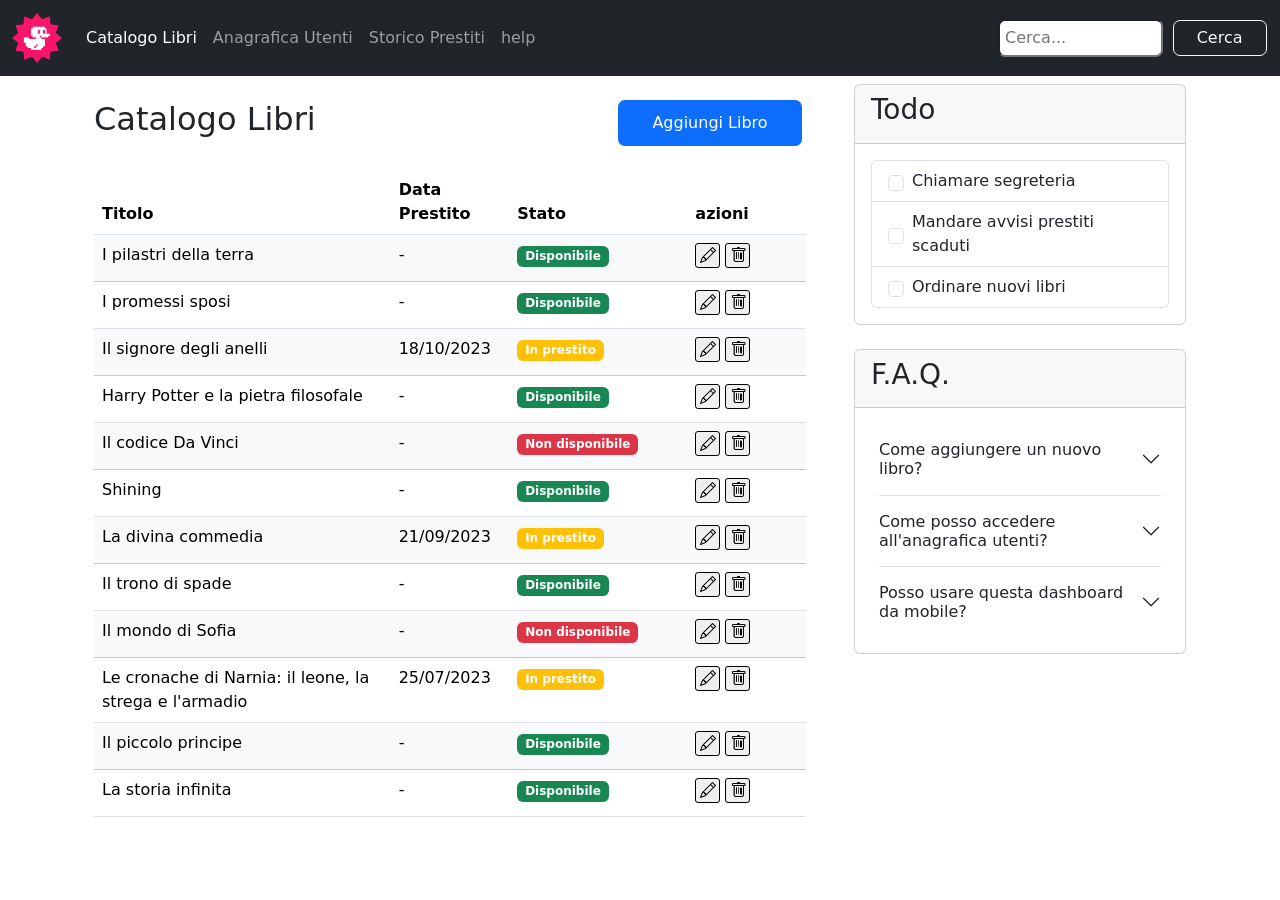
<file: index.html>
<!DOCTYPE html>
<html lang="it">

<head>
    <meta charset="UTF-8">
    <meta name="viewport" content="width=device-width, initial-scale=1.0">
    <title>html-css-bootstrap-dashboard</title>
    <link href="https://cdn.jsdelivr.net/npm/bootstrap@5.3.8/dist/css/bootstrap.min.css" rel="stylesheet"
        integrity="sha384-sRIl4kxILFvY47J16cr9ZwB07vP4J8+LH7qKQnuqkuIAvNWLzeN8tE5YBujZqJLB" crossorigin="anonymous">
    <link rel="stylesheet" href="./style/style.css">
    <link rel="stylesheet" href="https://cdn.jsdelivr.net/npm/bootstrap-icons@1.13.1/font/bootstrap-icons.min.css">
</head>

<body>
    <!-- barra di navigazione -->

    <nav class="navbar navbar-expand-lg  height navbar-dark bg-dark">
        <div class="container-fluid">
            <a class="navbar-brand" href="#"> <img class="height-img" src="./img/duck.png" alt=""></a>
            <button class="navbar-toggler " type="button" data-bs-toggle="collapse" data-bs-target="#navbarNavAltMarkup"
                aria-controls="navbarNavAltMarkup" aria-expanded="false" aria-label="Toggle navigation">
                <span class="navbar-toggler-icon"></span>
            </button>
            
            <div class="collapse navbar-collapse " id="navbarNavAltMarkup">

                <div class="navbar-nav col">
                    <a class="nav-link active " aria-current="page" href="#">Catalogo Libri</a>
                    <a class="nav-link " href="# ">Anagrafica Utenti</a>
                    <a class="nav-link " href="#">Storico Prestiti</a>
                    <a class="nav-link " aria-disabled="true">help</a>
                </div>
                

                <div class="row d-inline">
                    <input class="col-7 input-ricerca " type="text" class="form-control" placeholder="Cerca...">
                    <button class="col-4 text-light bg-dark button-ricerca ">Cerca</button>
                </div>

            </div>
        </div>
    </nav>
                        
                        

    <!-- container per creare 2 colonne una per il catalogo libri e laltra per le card per il display desktop -->
    

    <div class="container">
        <div class="row">


            <div class="col-12 col-lg-8">

                <!-- container del titolo e della tabella -->

                <div class="container ">
                    <div class="row space-between my-4">
                        <h2 class="col-5   ">Catalogo Libri</h2>
                        <a href="./Aggiungi_Libro.html" class="btn col-3 me-3 bg-primary button-libro">Aggiungi Libro</a>
                        
                    </div>

                    <!-- Tabella -->

                    <div class="table-responsive">
                        <table class="table table-hover">
                            <thead>
                                <tr>
                                    <th class="col-md">Titolo</th>
                                    <th class="d-none d-md-table-cell col-md-2">Data Prestito</th>
                                    <th class="col-md-2 col-lg-3">Stato</th>
                                    <th class="col-2 col-md-2 col-lg-2">azioni</th>
                                </tr>
                            </thead>
                            <tbody>
                                <tr class="table-light">
                                    <td>I pilastri della terra</td>
                                    <td class="d-none d-md-table-cell">-</td>
                                    <td><span class="badge bg-success">Disponibile</span></td>
                                    <td>
                                        <div>
                                            <button class=" btn-azioni" title="Modifica">
                                                <i class="bi bi-pencil txt-center"></i>
                                            </button>
                                            <button class="btn-azioni " title="Elimina">
                                                <i class="bi bi-trash txt-center"></i>
                                            </button>
                                        </div>
                                    </td>
                                </tr>
                                <tr>
                                    <td>I promessi sposi</td>
                                    <td class="d-none d-md-table-cell">-</td>
                                    <td><span class="badge bg-success">Disponibile</span></td>
                                    <td>
                                        <div>
                                            <button class=" btn-azioni" title="Modifica">
                                                <i class="bi bi-pencil txt-center"></i>
                                            </button>
                                            <button class="btn-azioni " title="Elimina">
                                                <i class="bi bi-trash txt-center"></i>
                                            </button>
                                        </div>
                                    </td>
                                </tr>

                                <tr class="table-light">
                                    <td>Il signore degli anelli</td>
                                    <td class="d-none d-md-table-cell">18/10/2023</td>
                                    <td><span class="badge bg-warning">In prestito</span></td>
                                    <td>
                                        <div>
                                            <button class=" btn-azioni" title="Modifica">
                                                <i class="bi bi-pencil txt-center"></i>
                                            </button>
                                            <button class="btn-azioni " title="Elimina">
                                                <i class="bi bi-trash txt-center"></i>
                                            </button>
                                        </div>
                                    </td>
                                </tr>
                                <tr>
                                    <td>Harry Potter e la pietra filosofale</td>
                                    <td class="d-none d-md-table-cell">-</td>
                                    <td><span class="badge bg-success">Disponibile</span></td>
                                    <td>
                                        <div>
                                            <button class=" btn-azioni" title="Modifica">
                                                <i class="bi bi-pencil txt-center"></i>
                                            </button>
                                            <button class="btn-azioni " title="Elimina">
                                                <i class="bi bi-trash txt-center"></i>
                                            </button>
                                        </div>
                                    </td>
                                </tr>

                                <tr class="table-light">
                                    <td>Il codice Da Vinci</td>
                                    <td class="d-none d-md-table-cell">-</td>
                                    <td><span class="badge bg-danger">Non disponibile</span></td>
                                    <td>
                                        <div>
                                            <button class=" btn-azioni" title="Modifica">
                                                <i class="bi bi-pencil txt-center"></i>
                                            </button>
                                            <button class="btn-azioni " title="Elimina">
                                                <i class="bi bi-trash txt-center"></i>
                                            </button>
                                        </div>
                                    </td>
                                </tr>
                                <tr>
                                    <td>Shining</td>
                                    <td class="d-none d-md-table-cell">-</td>
                                    <td><span class="badge bg-success">Disponibile</span></td>
                                    <td>
                                        <div>
                                            <button class=" btn-azioni" title="Modifica">
                                                <i class="bi bi-pencil txt-center"></i>
                                            </button>
                                            <button class="btn-azioni " title="Elimina">
                                                <i class="bi bi-trash txt-center"></i>
                                            </button>
                                        </div>
                                    </td>
                                </tr>

                                <tr class="table-light">
                                    <td>La divina commedia</td>
                                    <td class="d-none d-md-table-cell">21/09/2023</td>
                                    <td><span class="badge bg-warning">In prestito</span></td>
                                    <td>
                                        <div>
                                            <button class=" btn-azioni" title="Modifica">
                                                <i class="bi bi-pencil txt-center"></i>
                                            </button>
                                            <button class="btn-azioni " title="Elimina">
                                                <i class="bi bi-trash txt-center"></i>
                                            </button>
                                        </div>
                                    </td>
                                </tr>
                                <tr>
                                    <td>Il trono di spade</td>
                                    <td class="d-none d-md-table-cell">-</td>
                                    <td><span class="badge bg-success">Disponibile</span></td>
                                    <td>
                                        <div>
                                            <button class=" btn-azioni" title="Modifica">
                                                <i class="bi bi-pencil txt-center"></i>
                                            </button>
                                            <button class="btn-azioni " title="Elimina">
                                                <i class="bi bi-trash txt-center"></i>
                                            </button>
                                        </div>
                                    </td>
                                </tr>

                                <tr class="table-light">
                                    <td>Il mondo di Sofia</td>
                                    <td class="d-none d-md-table-cell">-</td>
                                    <td><span class="badge bg-danger">Non disponibile</span></td>
                                    <td>
                                        <div>
                                            <button class=" btn-azioni" title="Modifica">
                                                <i class="bi bi-pencil txt-center"></i>
                                            </button>
                                            <button class="btn-azioni " title="Elimina">
                                                <i class="bi bi-trash txt-center"></i>
                                            </button>
                                        </div>
                                    </td>
                                </tr>
                                <tr>
                                    <td>Le cronache di Narnia: il leone, la strega e l'armadio</td>
                                    <td class="d-none d-md-table-cell">25/07/2023</td>
                                    <td><span class="badge bg-warning">In prestito</span></td>
                                    <td>
                                        <div>
                                            <button class=" btn-azioni" title="Modifica">
                                                <i class="bi bi-pencil txt-center"></i>
                                            </button>
                                            <button class="btn-azioni " title="Elimina">
                                                <i class="bi bi-trash txt-center"></i>
                                            </button>
                                        </div>
                                    </td>
                                </tr>

                                <tr class="table-light">
                                    <td>Il piccolo principe</td>
                                    <td class="d-none d-md-table-cell">-</td>
                                    <td><span class="badge bg-success">Disponibile</span></td>
                                    <td>
                                        <div>
                                            <button class=" btn-azioni" title="Modifica">
                                                <i class="bi bi-pencil txt-center"></i>
                                            </button>
                                            <button class="btn-azioni " title="Elimina">
                                                <i class="bi bi-trash txt-center"></i>
                                            </button>
                                        </div>
                                    </td>
                                </tr>
                                <tr>
                                    <td>La storia infinita</td>
                                    <td class="d-none d-md-table-cell">-</td>
                                    <td><span class="badge bg-success">Disponibile</span></td>
                                    <td>
                                        <div>
                                            <button class=" btn-azioni" title="Modifica">
                                                <i class="bi bi-pencil txt-center"></i>
                                            </button>
                                            <button class="btn-azioni " title="Elimina">
                                                <i class="bi bi-trash txt-center"></i>
                                            </button>
                                        </div>
                                    </td>
                                </tr>
                            </tbody>
                        </table>
                    </div>
                </div>
            </div>


            <div class="col-12 col-lg-4">

                <div class="mb-4">
                    <!-- sezione Todo -->

                    <div class="container mt-2">

                        <div class="row justify-content-center">
                            <div>

                                <div class="card">
                                    <div class="card-header">
                                        <h3 class="mb-0 pb-2">Todo</h3>
                                    </div>

                                    <div class="card-body">

                                        <div class="list-group">

                                            <label class="list-group-item d-flex align-items-center">
                                                <input class="form-check-input me-2" type="checkbox">
                                                Chiamare segreteria
                                            </label>

                                            <label class="list-group-item d-flex align-items-center">
                                                <input class="form-check-input me-2" type="checkbox">
                                                Mandare avvisi prestiti scaduti
                                            </label>

                                            <label class="list-group-item d-flex align-items-center">
                                                <input class="form-check-input me-2" type="checkbox">
                                                Ordinare nuovi libri
                                            </label>
                                        </div>
                                    </div>
                                </div>
                            </div>
                        </div>
                    </div>
                </div>

                <div>

                    <!-- sezione faq -->

                    <div class="container mt-4">
                        <div class="row justify-content-center">
                            <div class="">

                                <div class="card">
                                    <div class="card-header">
                                        <h3 class="mb-0 pb-2">F.A.Q.</h3>
                                    </div>

                                    <div class="card-body px-4">

                                        <div class="accordion accordion-flush" id="faqAccordion">

                                            <div class="accordion-item">
                                                <h2 class="accordion-header">
                                                    <button class="accordion-button collapsed px-0" type="button"
                                                        data-bs-toggle="collapse" data-bs-target="#faq1">
                                                        Come aggiungere un nuovo libro?
                                                    </button>
                                                </h2>
                                                <div id="faq1" class="accordion-collapse collapse"
                                                    data-bs-parent="#faqAccordion">
                                                    <div class="accordion-body px-0">
                                                        Clicca sul pulsante "Aggiungi Libro".
                                                    </div>
                                                </div>
                                            </div>

                                            <div class="accordion-item">
                                                <h2 class="accordion-header">
                                                    <button class="accordion-button collapsed px-0" type="button"
                                                        data-bs-toggle="collapse" data-bs-target="#faq2">
                                                        Come posso accedere all'anagrafica utenti?
                                                    </button>
                                                </h2>
                                                <div id="faq2" class="accordion-collapse collapse"
                                                    data-bs-parent="#faqAccordion">
                                                    <div class="accordion-body px-0">
                                                        Puoi accedere della dashboard.
                                                    </div>
                                                </div>
                                            </div>

                                            <div class="accordion-item">
                                                <h2 class="accordion-header">
                                                    <button class="accordion-button collapsed px-0" type="button"
                                                        data-bs-toggle="collapse" data-bs-target="#faq3">
                                                        Posso usare questa dashboard da mobile?
                                                    </button>
                                                </h2>
                                                <div id="faq3" class="accordion-collapse collapse"
                                                    data-bs-parent="#faqAccordion">
                                                    <div class="accordion-body px-0">
                                                        Sì, la dashboard è responsive.
                                                    </div>
                                                </div>
                                            </div>
                                        </div>
                                    </div>
                                </div>
                            </div>
                        </div>
                    </div>
                </div>

            </div>
        </div>
    </div>

<script src="https://cdn.jsdelivr.net/npm/bootstrap@5.3.8/dist/js/bootstrap.bundle.min.js"
integrity="sha384-FKyoEForCGlyvwx9Hj09JcYn3nv7wiPVlz7YYwJrWVcXK/BmnVDxM+D2scQbITxI"
crossorigin="anonymous"></script>
</body>

</html>
</file>
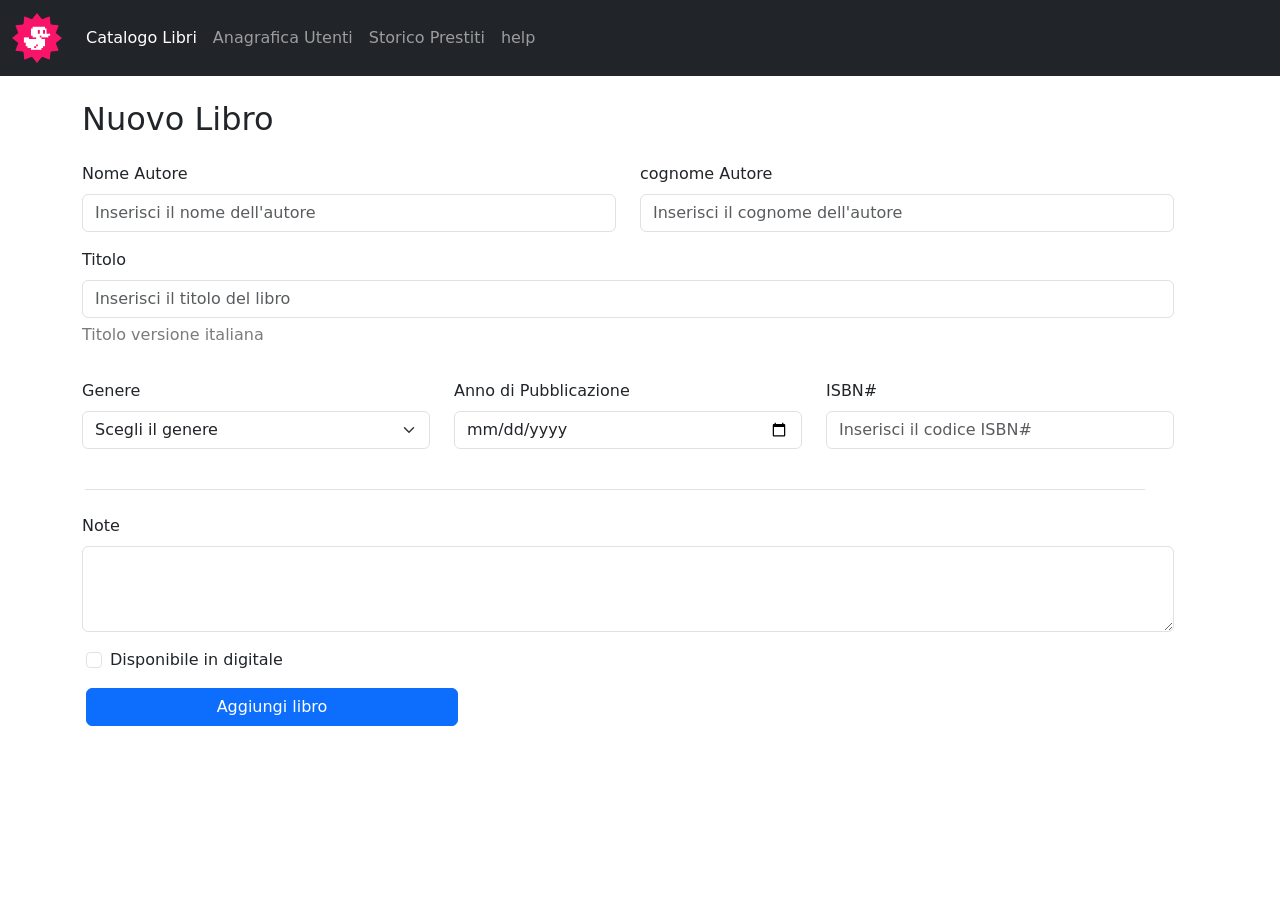
<file: Aggiungi_Libro.html>
<!DOCTYPE html>
<html lang="it">

<head>
    <meta charset="UTF-8">
    <meta name="viewport" content="width=device-width, initial-scale=1.0">
    <title>Aggiungi libro</title>
    <link rel="stylesheet" href="https://cdn.jsdelivr.net/npm/bootstrap-icons@1.13.1/font/bootstrap-icons.min.css">
    <link href="https://cdn.jsdelivr.net/npm/bootstrap@5.3.8/dist/css/bootstrap.min.css" rel="stylesheet"
        integrity="sha384-sRIl4kxILFvY47J16cr9ZwB07vP4J8+LH7qKQnuqkuIAvNWLzeN8tE5YBujZqJLB" crossorigin="anonymous">
    <link rel="stylesheet" href="./style/style.css">

</head>

<body>

    <!-- Barra di navigazione -->

    <nav class="navbar navbar-expand-lg  height navbar-dark bg-dark">
        <div class="container-fluid">
            <a class="navbar-brand" href="#"> <img class="height-img" src="./img/duck.png" alt=""></a>
            <button class="navbar-toggler " type="button" data-bs-toggle="collapse" data-bs-target="#navbarNavAltMarkup"
                aria-controls="navbarNavAltMarkup" aria-expanded="false" aria-label="Toggle navigation">
                <span class="navbar-toggler-icon"></span>
            </button>
            
            <div class="collapse navbar-collapse " id="navbarNavAltMarkup">

                <div class="navbar-nav col">
                    <a class="nav-link active " aria-current="page" href="./index.html">Catalogo Libri</a>
                    <a class="nav-link " href="# ">Anagrafica Utenti</a>
                    <a class="nav-link " href="#">Storico Prestiti</a>
                    <a class="nav-link " aria-disabled="true">help</a>
                </div>

            </div>
        </div>
    </nav>

    <!-- container per poterli dividere per versione mobile e desktop -->
     

    <div class="container ">
        <div class="row space-between my-4">
            <h2 class="mb-4">Nuovo Libro</h2>

            <!-- Form per inserire le caratteristiche dei libri-->

            <form class="needs-validation row">
                <div class="mb-3 col-6">
                    <label for="NomeAutore" class="form-label">Nome Autore</label>
                    <input type="text" class="form-control" id="NomeAutore" required placeholder="Inserisci il nome dell'autore">
                    <div class="invalid-feedback">Inserisci nome autore.</div>
                </div>

                <div class="mb-3 col-6">
                    <label for="CognomeAutore" class="form-label">cognome Autore</label>
                    <input type="text" class="form-control" id="CognomeAutore" required placeholder="Inserisci il cognome dell'autore">
                    <div class="invalid-feedback">Inserisci nome autore.</div>
                </div>

                <div class="mb-3 col-12">
                    <label for="Titolo" class="form-label">Titolo</label>
                    <input type="text" class="form-control" id="Titolo" required placeholder="Inserisci il titolo del libro">
                    <div class="invalid-feedback">Inserisci nome autore.</div>
                    <p class="opacity">Titolo versione italiana</p>
                </div>

                <div class="mb-3 col-12 col-lg-4">
                    <label for="Genere" class="form-label">Genere</label>
                    <select class="form-select" id="Genere" required>
                        <option selected disabled value="">Scegli il genere</option>
                        <option value="1">Fantasy</option>
                        <option value="2">Horror</option>
                        <option value="3">novel</option>
                    </select>
                </div>

                <div class="mb-3 col-12 col-lg-4">
                    <label for="AnnoPublicazione" class="form-label">Anno di Pubblicazione</label>
                    <input type="date" class="form-control" id="AnnoPublicazione" required min="1000-01-01" placeholder="Inserisci il codice ISBN#">
                    <div class="invalid-feedback">Inserisci nome autore.</div>
                </div>

                <div class="mb-3 col-12 col-lg-4">
                    <label for="Codice" class="form-label">ISBN#</label>
                    <input type="text" class="form-control" id="Codice" required placeholder="Inserisci il codice ISBN#">
                    <div class="invalid-feedback">Inserisci nome autore.</div>
                </div>

                <div class="border-bottom my-4 linea-divisoria"></div>

                <div class="mb-3">
                    <label for="note" class="form-label">Note</label>
                    <textarea class="form-control" id="note" rows="3"></textarea>
                    <div class="invalid-feedback">Inserisci note sul libro.</div>
                </div>

                <div class="mb-3 ms-3 form-check">
                    <input type="checkbox" class="form-check-input" id="disponibile" required>
                    <label class="form-check-label" for="disponibile">Disponibile in digitale</label>
                </div>
                <button type="submit" class="btn btn-primary col-4 ms-3">Aggiungi libro</button>
            </form>
        </div>
    </div>


    <script src="https://cdn.jsdelivr.net/npm/bootstrap@5.3.8/dist/js/bootstrap.bundle.min.js"
        integrity="sha384-FKyoEForCGlyvwx9Hj09JcYn3nv7wiPVlz7YYwJrWVcXK/BmnVDxM+D2scQbITxI"
        crossorigin="anonymous">
    </script>
    
</body>
</html>
</file>
<file: style/style.css>
.height-nav{
    height: 80px;
    
}

.height-img{
    height: 50px;
    display: inline-block;

}

.space-between{
    justify-content: space-between;
    align-items: center;
}

.button-libro{
    border-radius: 7px;
    padding: 10px;
    color: white;
    font-weight: 300;
}

.btn-azioni{
    border-color: lightgray;
    border: 1px solid;
    height: 25px;
    width: 25px;
    border-radius: 3px;
    position: relative;
}

.txt-center{
    position: absolute;
    translate: -50% -50%;
}

.button-ricerca{
    border-radius: 7px;
    padding: 5px;
    font-weight: 300;
    border: 1px solid;
    margin-right: 0;
}

.input-ricerca{
    border-radius: 7px;
    padding: 5px;
    margin-right: 5px;
}

.font-weight{
    font-weight: 500;
}

.opacity{
    opacity: 0.6;
    padding-top: 5px;
}

.linea-divisoria {
    width: 95%;
    margin-left: 15px;
}
</file>
